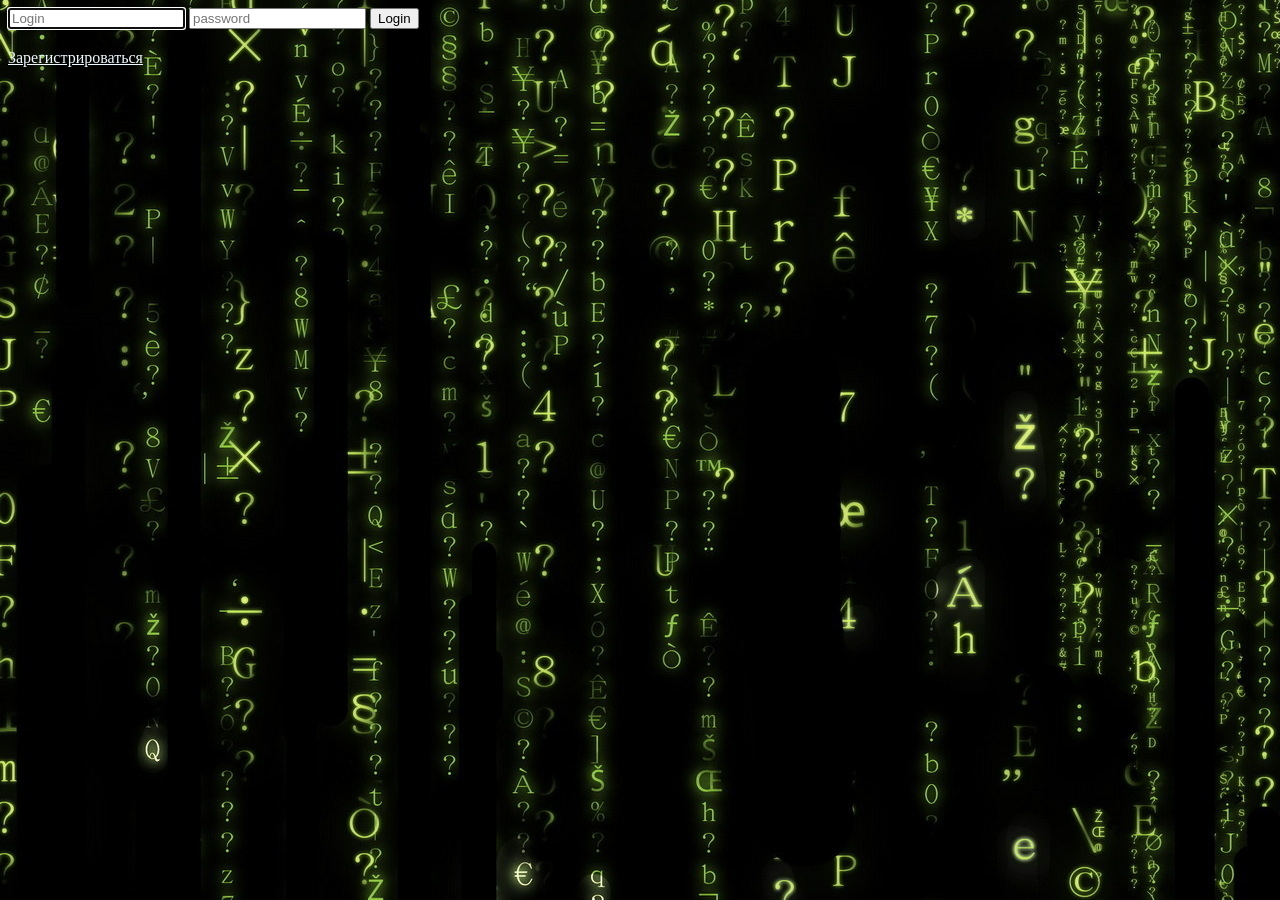
<file: src/main/webApp/login.html>
<!DOCTYPE html>
<html lang="en">
<head>
    <meta charset="UTF-8">
    <title>Login</title>
    <link href="style.css" rel="stylesheet" type="text/css">
</head>
<body>
<form action="authentication" method="post">
<input autofocus type="text" id="name" name="name" placeholder="Login">
<input type="text" id="password" name="password" placeholder="password">
<input type="submit" value="Login">
</form>
<div style="margin-top: 20px">
    <form>
        <a href="new_user.html" style="color: aliceblue">Зарегистрироваться</a>
    </form>
</div>
</body>
</html>
</file>
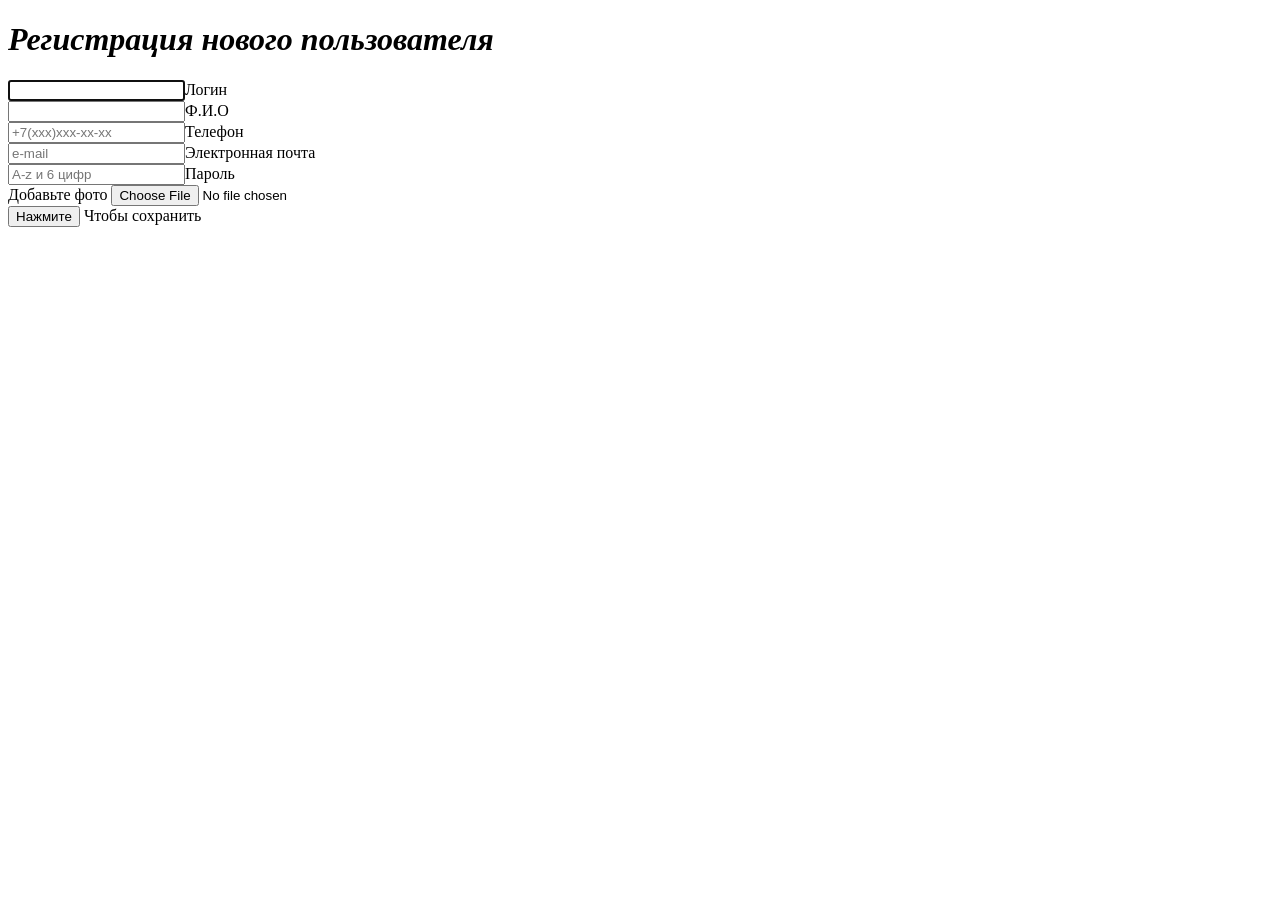
<file: src/main/webApp/new_user.html>
<!DOCTYPE html>
<html lang="en">
<head>
    <meta charset="UTF-8">
    <title>Регистрация нового пользователя</title>
    <script src="https://ajax.aspnetcdn.com/ajax/jQuery/jquery-3.3.1.min.js"></script>
</head>
<body>
    <h1><em>Регистрация нового пользователя</em></h1>

    <form method="POST" enctype="multipart/form-data" action="userImg">
        <input autofocus type="text" id="user_name" name="name" required><label>Логин</label><br>
        <input type="text" id="FIO" name="FIO" required><label>Ф.И.О</label><br>
        <input type="text" id="tel" name="tel" pattern="^(\+7|8)\(\d{3}\)\d{3}-\d{2}-\d{2}$" placeholder="+7(xxx)xxx-xx-xx" required><label>Телефон</label><br>
        <input type="email" id="e-mail" name="e_mail" placeholder="e-mail" required><label>Электронная почта</label><br>
        <input type="text" id="password" name="password" placeholder="A-z и 6 цифр" pattern="(?=.*\d{2})(?=.*[A-Z])(?=.*[a-z])[0-9A-Za-z]{6,}" required><label>Пароль</label><br>
        Добавьте фото <input type="file" name="upfile" accept="image/*" required><br/>
        <input type="submit" value="Нажмите"> Чтобы сохранить
    </form>

    <script src="new_user.js"></script>
</body>
</html>
</file>
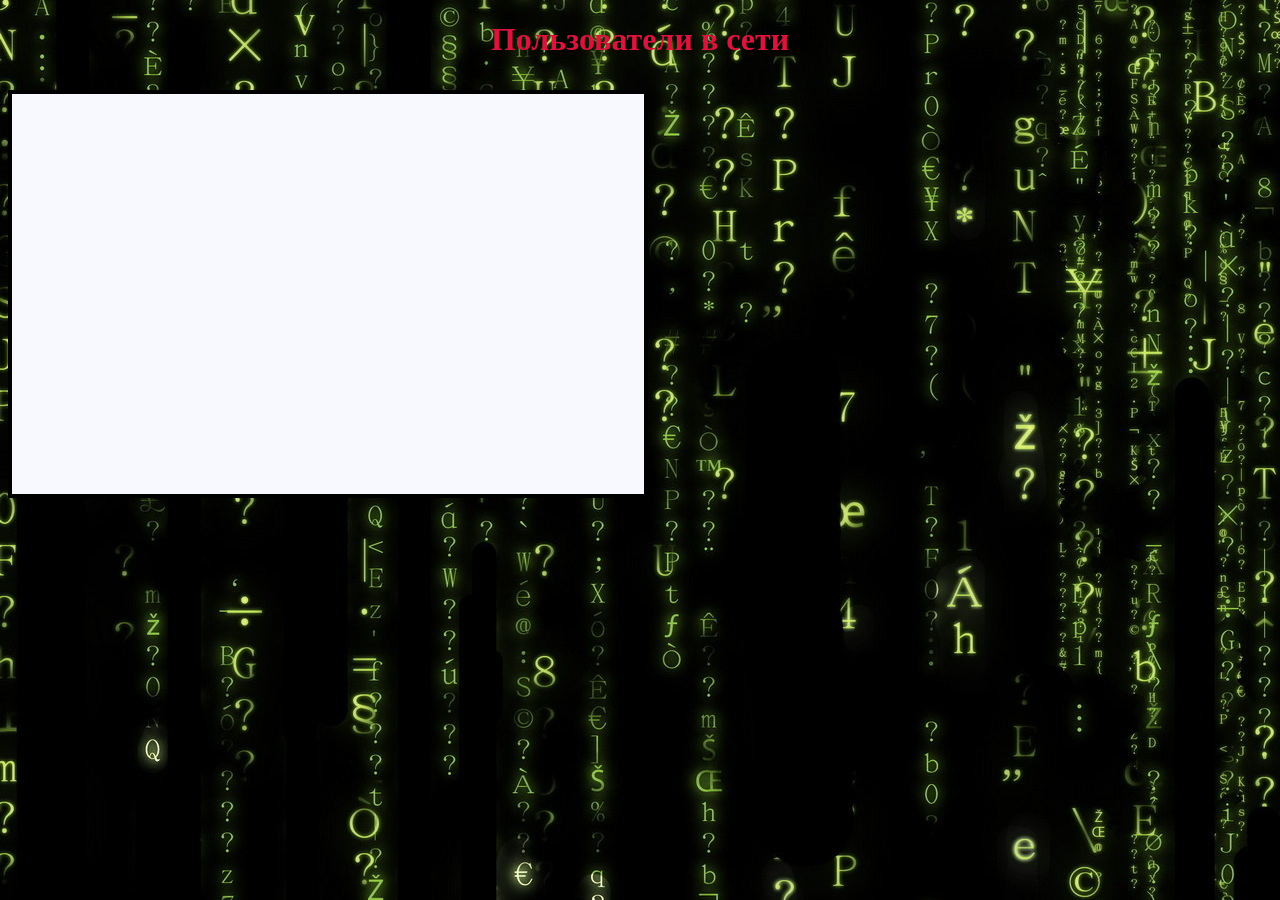
<file: src/main/webApp/usersOnline.html>
<!DOCTYPE html>
<html lang="en">
<head>
    <meta charset="UTF-8">
    <title>Пользователи в сети</title>
    <script src="https://ajax.aspnetcdn.com/ajax/jQuery/jquery-3.3.1.min.js"></script>
    <link href="style.css" rel="stylesheet" type="text/css">
    <script>
        if ($.cookie('userId') == null || $.cookie('userName') == null)
            $(location).attr('href', 'index.html');
    </script>
</head>
<header>
    <h1 align="center" style="color: crimson">Пользователи в сети</h1>
</header>
<body>
    <div class="messages"></div>
    <script>
        $.ajax({
            url: "usersOnline",
            type: "GET",
            success: [function (fromserver) {
                for(var i = 0; i < fromserver.length; i++) {
                    $('.messages').append("<p>" + fromserver[i] + "</p>");
                }
            }],
            error: [function (e) {
                alert("Error" + JSON.stringify(e))
            }]
        });
    </script>
</body>
</html>
</file>
<file: src/main/webApp/style.css>
body {
    background-image: url("img/back.jpg");
}

.head {
    color: red;
}

.messages {
    background-color: ghostwhite;
    height: 400px;
    width: 50%;
    overflow: scroll;
    border: black solid 4px;
    float: left;
    margin-bottom: 10px;
    margin-top: 10px;
    margin-right: 100px;
}

.send_message {
    width: 50%;
    height: 80px;
    font-size: 130%;
}

.clear {
    clear: left;
}

.infoList {
    background-color: white;
    position: absolute;
    top: 155px;
    left: 60%;
    width: 400px;
}
</file>
